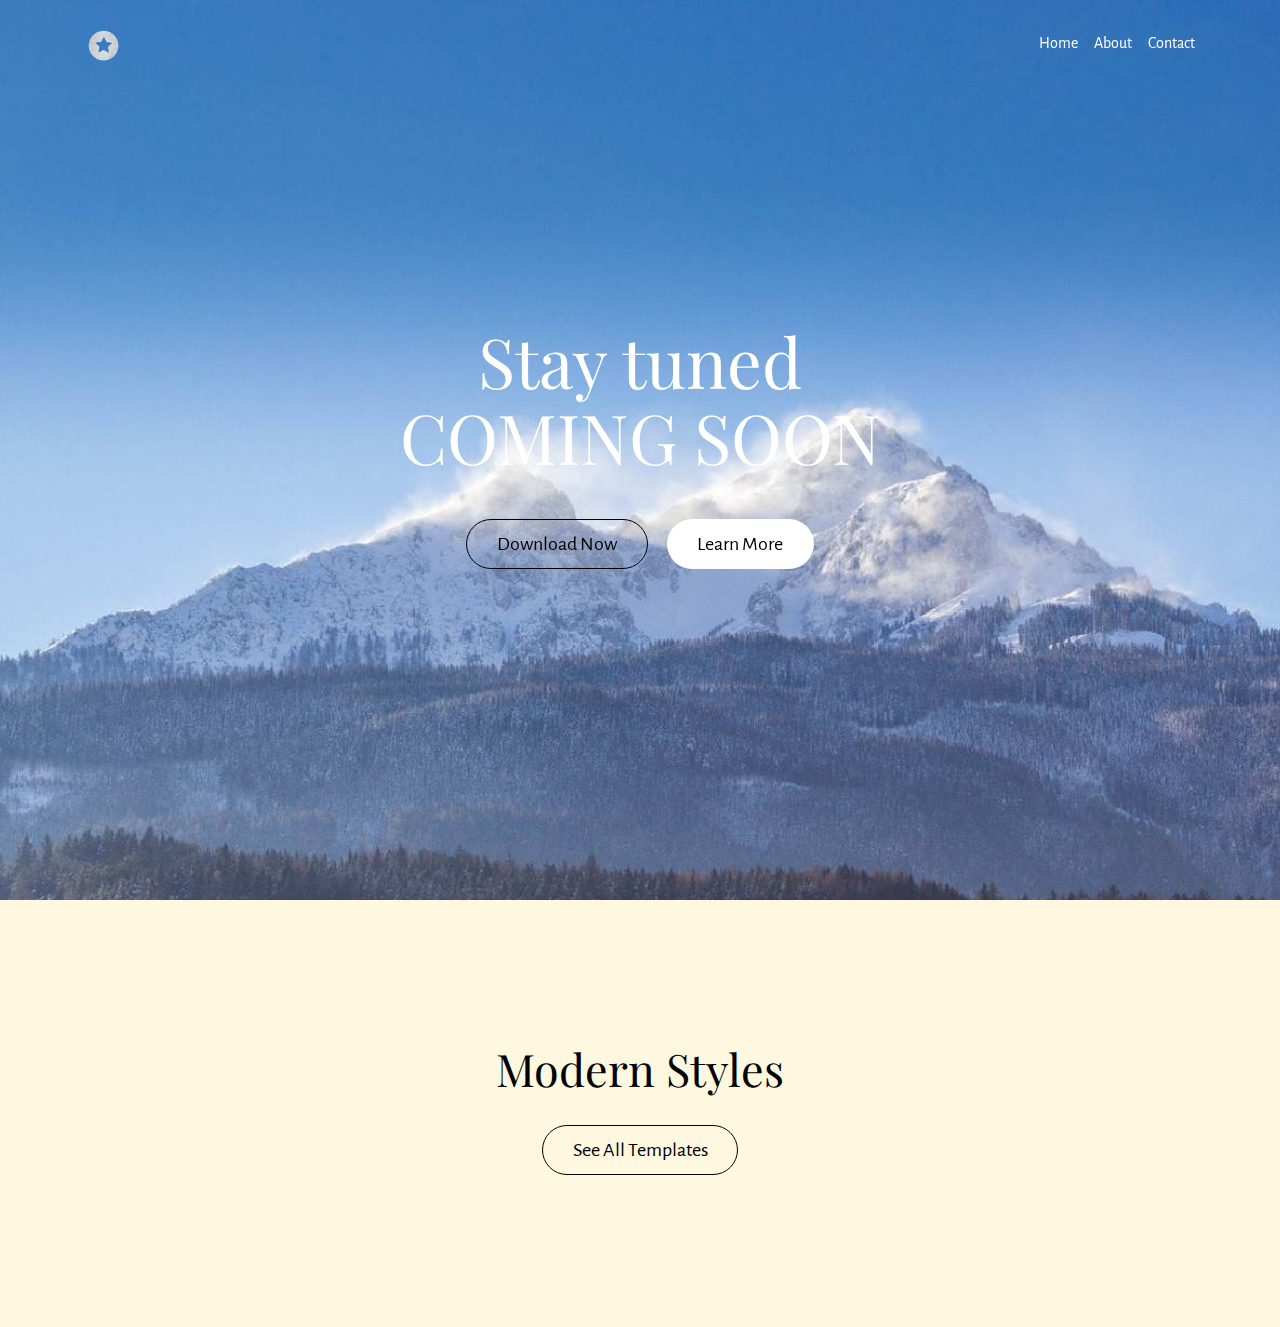
<file: index.html>
<!DOCTYPE html>
<html>
<head>
  <!-- Site made with Mobirise Website Builder v3.12.1, https://mobirise.com -->
  <meta charset="UTF-8">
  <meta http-equiv="X-UA-Compatible" content="IE=edge">
  <meta name="generator" content="Mobirise v3.12.1, mobirise.com">
  <meta name="viewport" content="width=device-width, initial-scale=1">
  <link rel="shortcut icon" href="assets/images/logo-1-128x128.png" type="image/x-icon">
  <meta name="description" content="Seo Manchester
Web Design 
">
  <title>Web Of Design  </title>
  <link rel="stylesheet" href="https://fonts.googleapis.com/css?family=Playfair+Display:400,700&subset=latin,cyrillic">
  <link rel="stylesheet" href="https://fonts.googleapis.com/css?family=Alegreya+Sans:400,700&subset=latin,vietnamese,latin-ext">
  <link rel="stylesheet" href="assets/tether/tether.min.css">
  <link rel="stylesheet" href="assets/bootstrap/css/bootstrap.min.css">
  <link rel="stylesheet" href="assets/puritym/css/style.css">
  <link rel="stylesheet" href="assets/mobirise/css/mbr-additional.css" type="text/css">
  
  
  
</head>
<body>
<nav class="navbar navbar-light mbr-navbar navbar-fixed-top navbar-transparent" id="menu-0">
    <div class="container">
        <button class="navbar-toggler pull-right hidden-md-up" type="button" data-toggle="collapse" data-target="#exCollapsingNavbar2">
            <div class="hamburger-icon"></div>
        </button>

        <div class="clearfix"></div>
        <div class="collapse navbar-toggleable-sm" id="exCollapsingNavbar2">
            <span class="navbar-logo"><a href="44"><img src="assets/images/logo-1-128x128.png" alt="Mobirise"></a></span>
            <span><a class="navbar-brand text-white" href="https://mobirise.com"></a></span>

            

            <ul class="nav navbar-nav pull-xs-right"><li class="nav-item"><a class="nav-link text-white" href="44">Home</a></li><li class="nav-item"><a class="nav-link text-white" href="44">About</a></li><li class="nav-item"><a class="nav-link text-white" href="44">Contact</a></li></ul>
        </div>
    </div>
</nav>

<section class="mbr-section mbr-section-full mbr-parallax-background mbr-after-navbar" id="header1-4" style="background-image: url(assets/images/mbr-2000x832.jpg);">
    <div class="mbr-table-cell">
        
        <div class="container">
            <div class="row">
                <div class="col-md-8 col-md-offset-2 text-xs-center">

                    <h1 class="mbr-section-title display-1">Stay tuned<br>COMING SOON<br></h1>
                    
                    <div class="mbr-buttons--center"><a class="btn btn-lg btn-secondary-outline" href="A">Download Now</a> <a class="btn btn-lg btn-white" href="A">Learn More</a></div>
                </div>
            </div>
        </div>
        <a class="mbr-arrow" href="#msg-box3-2"><i class="fa fa-angle-down"></i></a>
    </div>
</section>

<section class="mbr-section" id="msg-box3-2" style="background-color: rgb(255, 248, 224); padding-top: 9rem; padding-bottom: 9rem;">
    
    <div class="container">
        <div class="row text-xs-center">
            <div class="col-sm-8 col-sm-offset-2">
                <h2 class="mbr-section-title display-3">Modern Styles</h2>
                

                <div class="lead"></div>
                <div><a class="btn btn-lg btn-secondary-outline" href="44">See All Templates</a></div>
            </div>
        </div>
    </div>
</section>


  <script src="assets/web/assets/jquery/jquery.min.js"></script>
  <script src="assets/tether/tether.min.js"></script>
  <script src="assets/bootstrap/js/bootstrap.min.js"></script>
  <script src="assets/smooth-scroll/SmoothScroll.js"></script>
  <script src="assets/jarallax/jarallax.js"></script>
  <script src="assets/puritym/js/script.js"></script>
  
  
</body>
</html>
</file>
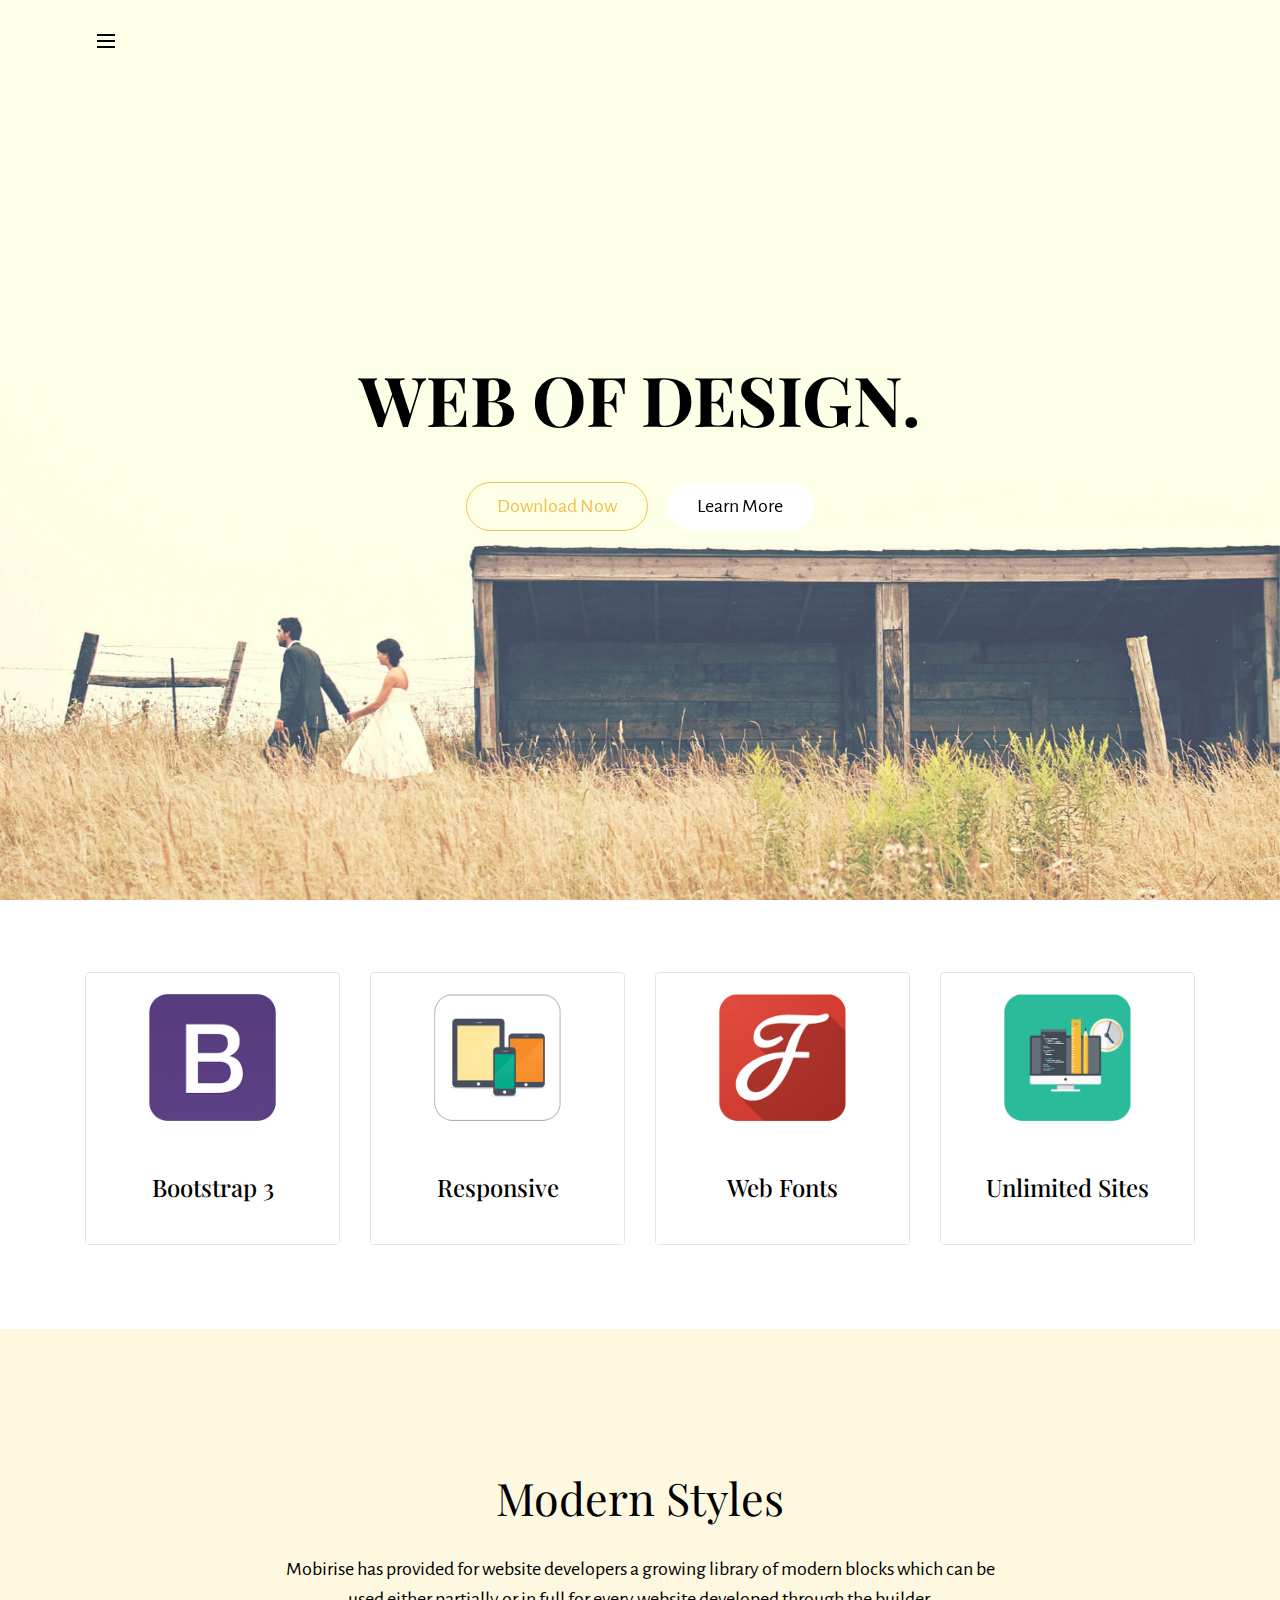
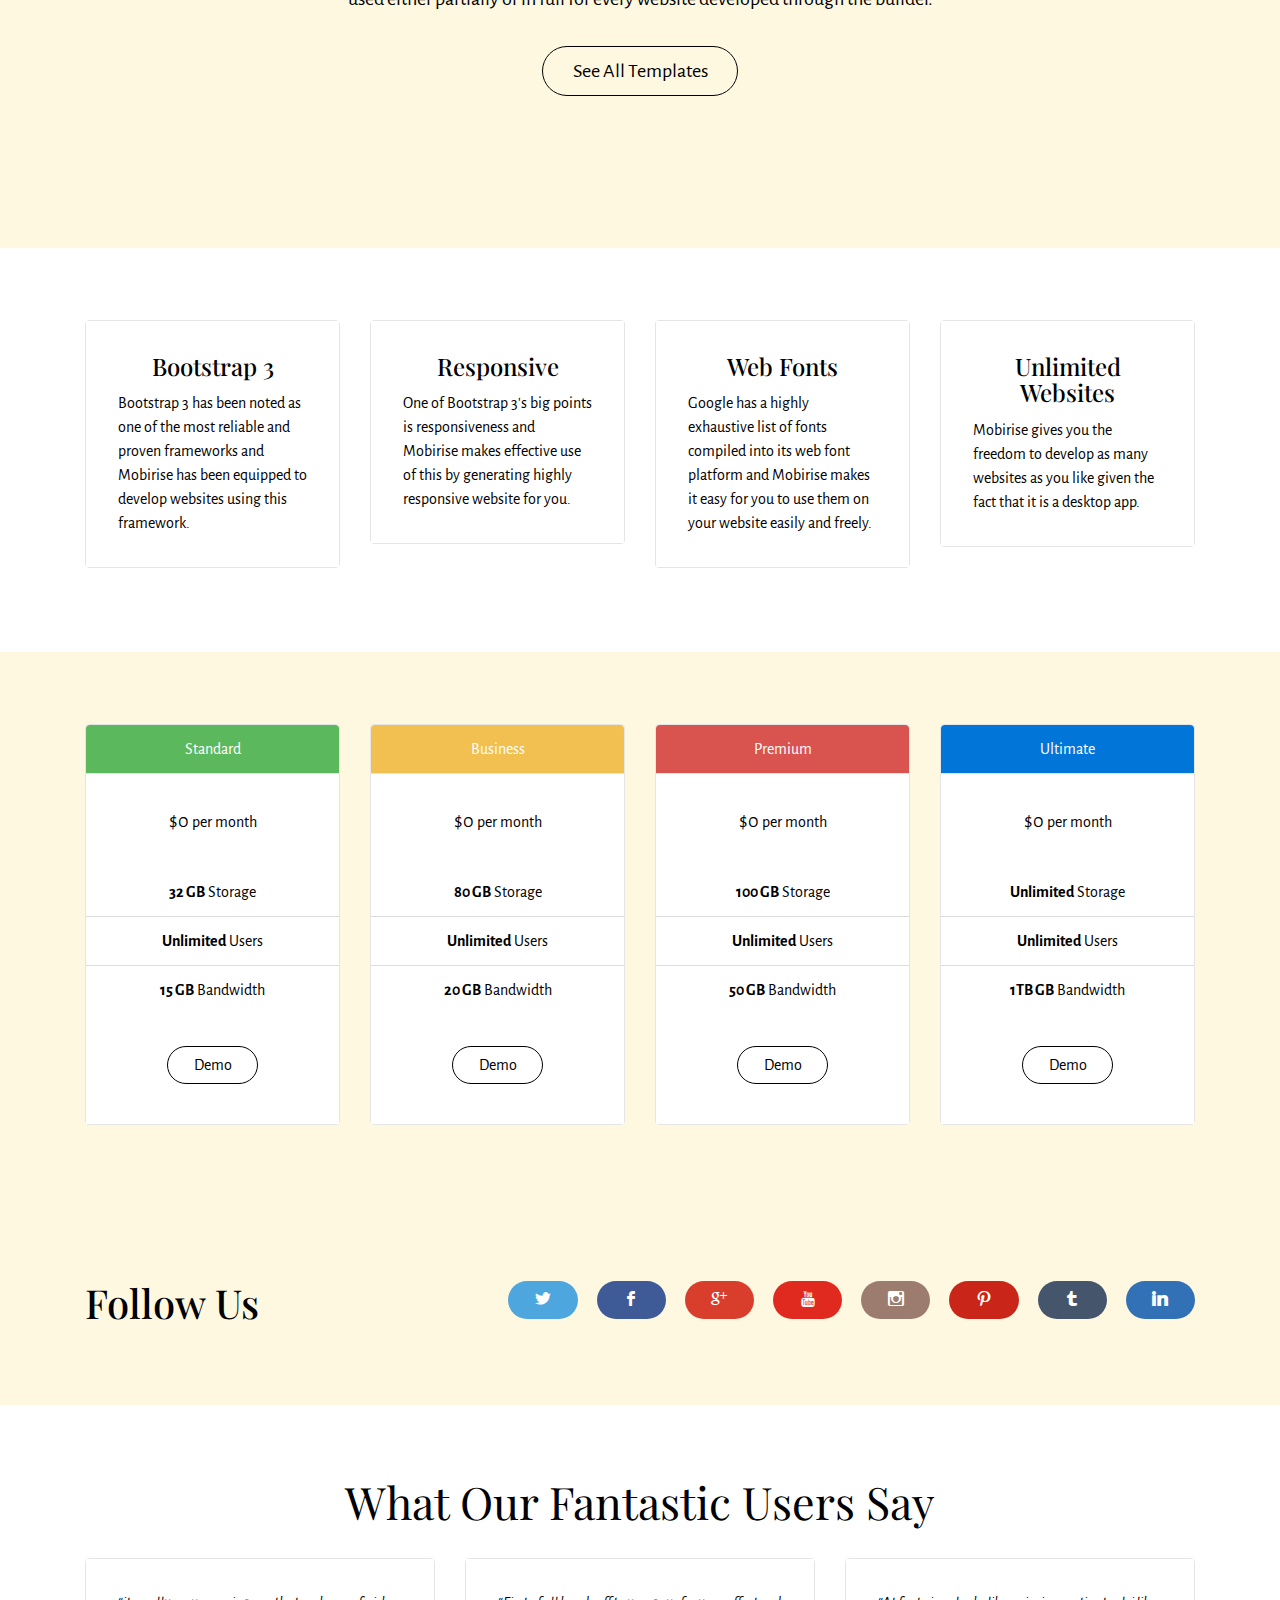
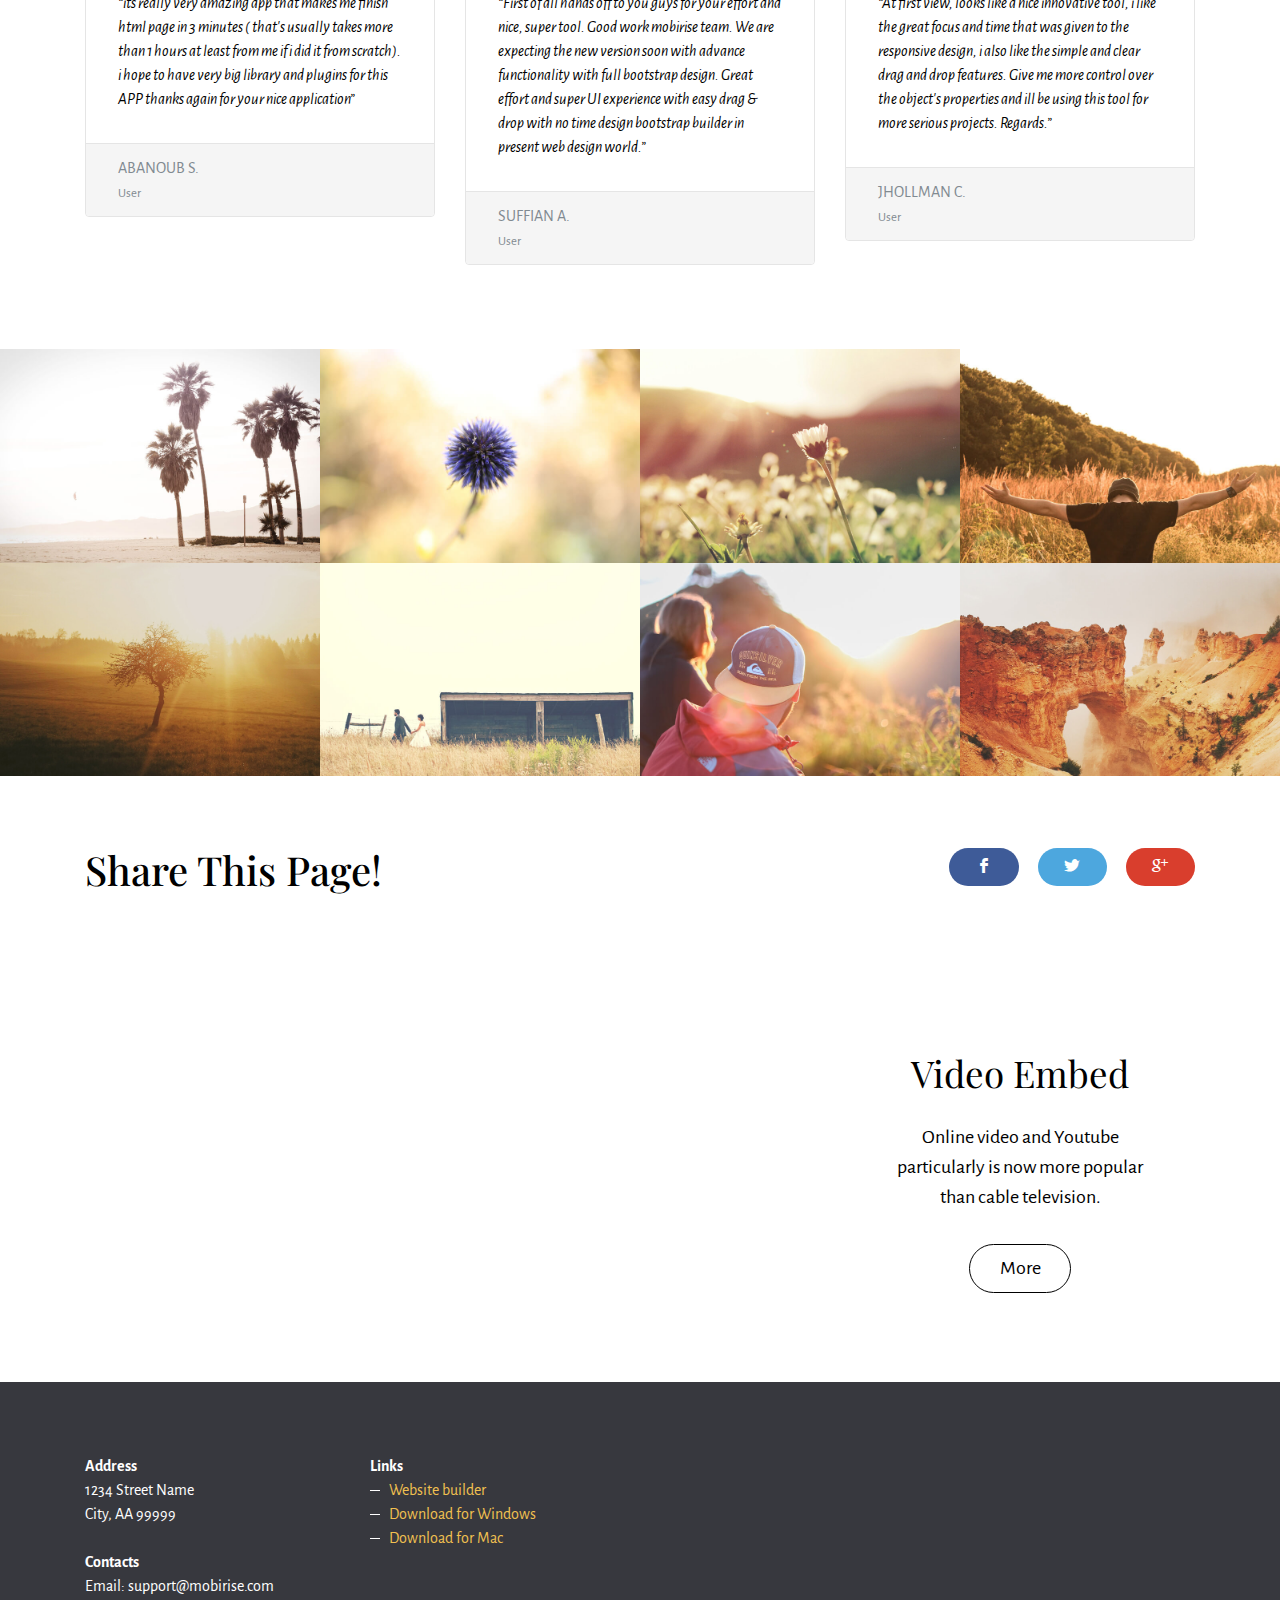
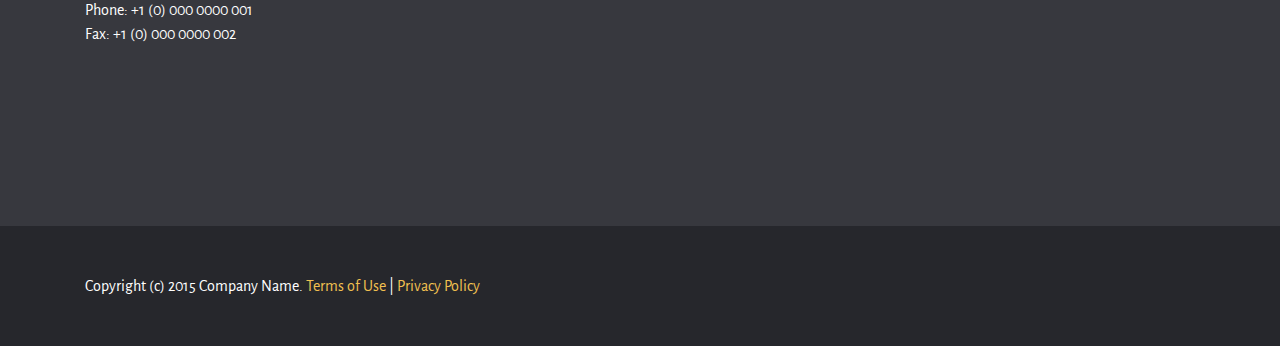
<file: page4.html>
<!DOCTYPE html>
<html>
<head>
  <!-- Site made with Mobirise Website Builder v3.12.1, https://mobirise.com -->
  <meta charset="UTF-8">
  <meta http-equiv="X-UA-Compatible" content="IE=edge">
  <meta name="generator" content="Mobirise v3.12.1, mobirise.com">
  <meta name="viewport" content="width=device-width, initial-scale=1">
  <link rel="shortcut icon" href="assets/images/logo-128x128.png" type="image/x-icon">
  <meta name="description" content="">
  <title>Design full Web Manchester</title>
  <link rel="stylesheet" href="https://fonts.googleapis.com/css?family=Playfair+Display:400,700&subset=latin,cyrillic">
  <link rel="stylesheet" href="https://fonts.googleapis.com/css?family=Alegreya+Sans:400,700&subset=latin,vietnamese,latin-ext">
  <link rel="stylesheet" href="assets/web/assets/mobirise-icons/mobirise-icons.css">
  <link rel="stylesheet" href="assets/tether/tether.min.css">
  <link rel="stylesheet" href="assets/bootstrap/css/bootstrap.min.css">
  <link rel="stylesheet" href="assets/socicon/css/socicon.min.css">
  <link rel="stylesheet" href="assets/puritym/css/style.css">
  <link rel="stylesheet" href="assets/mobirise/css/mbr-additional.css" type="text/css">
  
  
  
</head>
<body>
<nav class="navbar navbar-light mbr-navbar navbar-fixed-top navbar-transparent" id="ext_menu-q">
    <div class="container">
        <button class="navbar-toggler pull-right" type="button" data-toggle="collapse" data-target="#exCollapsingNavbar2">
            <div class="hamburger-icon"></div>
        </button>

        <div class="clearfix"></div>
        <div class="collapse" id="exCollapsingNavbar2">
            <span class="navbar-logo"><a href="https://mobirise.com"><img src="assets/images/logo-128x128.png" alt="Mobirise"></a></span>
            <span><a class="navbar-brand" href="https://mobirise.com"></a></span>

            

            <ul class="nav navbar-nav pull-xs-right"><li class="nav-item"><a class="nav-link text-white" href="https://mobirise.com"><span class="mbri-home mbr-iconfont mbr-iconfont-btn-parent" style="color: rgb(255, 255, 255);"></span></a></li> <li class="nav-item"><a class="nav-link text-white" href="https://mobirise.com"><span class="mbri-star mbr-iconfont mbr-iconfont-btn-parent" style="color: rgb(255, 255, 255);"></span></a></li> <li class="nav-item"><a class="nav-link text-white" href="https://mobirise.com"><span class="mbri-setting3 mbr-iconfont mbr-iconfont-btn-parent"></span></a></li> <li class="nav-item"><a class="nav-link text-white" href="https://mobirise.com"><span class="mbri-question mbr-iconfont mbr-iconfont-btn-parent" style="font-size: 40px;"></span></a></li> <li class="nav-item"><a class="nav-link text-white" href="https://mobirise.com"><span class="mbri-letter mbr-iconfont mbr-iconfont-btn-parent" style="font-size: 40px; color: rgb(255, 255, 255);"></span></a></li>  <li class="nav-item"><a class="nav-link text-white" href="https://mobirise.com"></a></li></ul>
        </div>
    </div>
</nav>

<section class="mbr-section mbr-section-full mbr-parallax-background mbr-after-navbar" id="header1-n" style="background-image: url(assets/images/photo-11.jpg);">
    <div class="mbr-table-cell">
        
        <div class="container">
            <div class="row">
                <div class="col-md-8 col-md-offset-2 text-xs-center">

                    <h1 class="mbr-section-title display-1"><strong>WEB OF DESIGN.</strong><br></h1>
                    
                    <div class="mbr-buttons--center"><a class="btn btn-lg btn-warning-outline btn-warning" href="https://mobirise.com">Download Now</a> <a class="btn btn-lg btn-white" href="https://mobirise.com">Learn More</a></div>
                </div>
            </div>
        </div>
        <a class="mbr-arrow" href="#features1-o"><i class="fa fa-angle-down"></i></a>
    </div>
</section>

<section class="mbr-section mbr-section-small" id="features1-o" style="background-color: rgb(255, 255, 255); padding-top: 4.5rem; padding-bottom: 4.5rem;">
    
    <div class="container">
        <div class="row">
            <div class="col-sm-6 col-md-3">
                <div class="card cart-block">
                    <div><img src="assets/images/feature-bootstrap.png" class="card-img-top"></div>
                    <div class="card-block">
                        <h4 class="card-title text-xs-center">Bootstrap 3</h4>
                        
                        
                    </div>
                </div>
            </div>
            <div class="col-sm-6 col-md-3">
                <div class="card cart-block">
                    <div><img src="assets/images/feature-responsive.png" class="card-img-top"></div>
                    <div class="card-block">
                        <h4 class="card-title text-xs-center">Responsive</h4>
                        
                        
                    </div>
                </div>
            </div>
            <div class="col-sm-6 col-md-3">
                <div class="card cart-block">
                    <div><img src="assets/images/feature-google-fonts.png" class="card-img-top"></div>
                    <div class="card-block">
                        <h4 class="card-title text-xs-center">Web Fonts</h4>
                        
                        
                    </div>
                </div>
            </div>
            <div class="col-sm-6 col-md-3">
                <div class="card cart-block">
                    <div><img src="assets/images/feature-websites.png" class="card-img-top"></div>
                    <div class="card-block">
                        <h4 class="card-title text-xs-center">Unlimited Sites</h4>
                        
                        
                    </div>
                </div>
            </div>
        </div>
    </div>
</section>

<section class="mbr-section" id="msg-box3-p" style="background-color: rgb(255, 248, 224); padding-top: 9rem; padding-bottom: 9rem;">
    
    <div class="container">
        <div class="row text-xs-center">
            <div class="col-sm-8 col-sm-offset-2">
                <h2 class="mbr-section-title display-3">Modern Styles</h2>
                

                <div class="lead"><p>Mobirise has provided for website developers a growing library of modern blocks which can be used either partially or in full for every website developed through the builder.</p></div>
                <div><a class="btn btn-lg btn-secondary-outline" href="https://mobirise.com">See All Templates</a></div>
            </div>
        </div>
    </div>
</section>

<section class="mbr-section mbr-section-small" id="content4-r" style="background-color: rgb(255, 255, 255); padding-top: 4.5rem; padding-bottom: 4.5rem;">
    
    <div class="container">
        <div class="row">
            <div class="col-sm-6 col-md-3">
                <div class="card cart-block">
                    <div class="card-block">
                        <h4 class="card-title text-xs-center">Bootstrap 3</h4>
                        <p class="card-text">Bootstrap 3 has been noted as one of the most reliable and proven frameworks and Mobirise has been equipped to develop websites using this framework.</p>
                    </div>
                </div>
            </div>
            <div class="col-sm-6 col-md-3">
                <div class="card cart-block">
                    <div class="card-block">
                        <h4 class="card-title text-xs-center">Responsive</h4>
                        <p class="card-text">One of Bootstrap 3's big points is responsiveness and Mobirise makes effective use of this by generating highly responsive website for you.</p>
                    </div>
                </div>
            </div>
            <div class="col-sm-6 col-md-3">
                <div class="card cart-block">
                    <div class="card-block">
                        <h4 class="card-title text-xs-center">Web Fonts</h4>
                        <p class="card-text">Google has a highly exhaustive list of fonts compiled into its web font platform and Mobirise makes it easy for you to use them on your website easily and freely.</p>
                    </div>
                </div>
            </div>
            <div class="col-sm-6 col-md-3">
                <div class="card cart-block">
                    <div class="card-block">
                        <h4 class="card-title text-xs-center">Unlimited Websites</h4>
                        <p class="card-text">Mobirise gives you the freedom to develop as many websites as you like given the fact that it is a desktop app.</p>
                    </div>
                </div>
            </div>
        </div>
    </div>
</section>

<section class="mbr-section mbr-section-small" id="pricing-table1-s" style="background-color: rgb(255, 248, 224); padding-top: 4.5rem; padding-bottom: 4.5rem;">
    

    <div class="container">
        <div class="row">
            <div class="col-xs-12 col-sm-6 col-md-3">
                <div class="card text-xs-center">
                    <div class="card-header bg-success">Standard</div>
                    <div class="card-block lead">
                        <span>$</span><span>0</span> <small>per month</small>
                    </div>
                    <div><ul class="list-group list-group-flush"><li class="list-group-item"><strong>32 GB</strong> Storage</li><li class="list-group-item"><strong>Unlimited</strong> Users</li><li class="list-group-item"><strong>15 GB</strong> Bandwidth</li></ul></div>
                    <div class="card-block"><a href="https://mobirise.com" class="btn btn-secondary-outline">Demo</a></div>
                </div>
            </div>
            <div class="col-xs-12 col-sm-6 col-md-3">
                <div class="card text-xs-center">
                    <div class="card-header bg-warning">Business</div>
                    <div class="card-block lead">
                        <span>$</span><span>0</span> <small>per month</small>
                    </div>
                    <div><ul class="list-group list-group-flush"><li class="list-group-item"><strong>80 GB</strong> Storage</li><li class="list-group-item"><strong>Unlimited</strong> Users</li><li class="list-group-item"><strong>20 GB</strong> Bandwidth</li></ul></div>
                    <div class="card-block"><a href="https://mobirise.com" class="btn btn-secondary-outline">Demo</a></div>
                </div>
            </div>
            <div class="col-xs-12 col-sm-6 col-md-3">
                <div class="card text-xs-center">
                    <div class="card-header bg-danger">Premium</div>
                    <div class="card-block lead">
                        <span>$</span><span>0</span> <small>per month</small>
                    </div>
                    <div><ul class="list-group list-group-flush"><li class="list-group-item"><strong>100 GB</strong> Storage</li><li class="list-group-item"><strong>Unlimited</strong> Users</li><li class="list-group-item"><strong>50 GB</strong> Bandwidth</li></ul></div>
                    <div class="card-block"><a href="https://mobirise.com" class="btn btn-secondary-outline">Demo</a></div>
                </div>
            </div>
            <div class="col-xs-12 col-sm-6 col-md-3">
                <div class="card text-xs-center">
                    <div class="card-header bg-primary">Ultimate</div>
                    <div class="card-block lead">
                        <span>$</span><span>0</span> <small>per month</small>
                    </div>
                    <div><ul class="list-group list-group-flush"><li class="list-group-item"><strong>Unlimited</strong> Storage</li><li class="list-group-item"><strong>Unlimited</strong> Users</li><li class="list-group-item"><strong>1TB GB</strong> Bandwidth</li></ul></div>
                    <div class="card-block"><a href="https://mobirise.com" class="btn btn-secondary-outline">Demo</a></div>
                </div>
            </div>
        </div>
    </div>
</section>

<section class="mbr-section mbr-section-small" id="social-buttons2-t" style="background-color: rgb(255, 248, 224); padding-top: 4.5rem; padding-bottom: 4.5rem;">
    

    <div class="container">
        <div class="row">
            <div class="col-sm-4">
                <h2 class="mbr-section-title h1">Follow Us</h2>
            </div>
            <div class="col-sm-8 text-xs-right"><a class="btn btn-social socicon-bg-twitter" title="Twitter" target="_blank" href="https://twitter.com/mobirise"><i class="socicon socicon-twitter"></i></a> <a class="btn btn-social socicon-bg-facebook" title="Facebook" target="_blank" href="https://www.facebook.com/pages/Mobirise/1616226671953247"><i class="socicon socicon-facebook"></i></a> <a class="btn btn-social socicon-bg-google" title="Google+" target="_blank" href="https://plus.google.com/u/0/+Mobirise/posts"><i class="socicon socicon-google"></i></a> <a class="btn btn-social socicon-bg-youtube" title="YouTube" target="_blank" href="https://www.youtube.com/channel/UCt_tncVAetpK5JeM8L-8jyw"><i class="socicon socicon-youtube"></i></a> <a class="btn btn-social socicon-bg-instagram" title="Instagram" target="_blank" href="https://instagram.com/mobirise/"><i class="socicon socicon-instagram"></i></a> <a class="btn btn-social socicon-bg-pinterest" title="Pinterest" target="_blank" href="https://www.pinterest.com/mobirise/"><i class="socicon socicon-pinterest"></i></a> <a class="btn btn-social socicon-bg-tumblr" title="Tumblr" target="_blank" href="http://mobirise.tumblr.com/"><i class="socicon socicon-tumblr"></i></a> <a class="btn btn-social socicon-bg-linkedin" title="LinkedIn" target="_blank" href="https://www.linkedin.com/in/mobirise"><i class="socicon socicon-linkedin"></i></a> </div>
        </div>
    </div>
</section>

<section class="mbr-section mbr-section-small" id="testimonials1-u" style="background-color: rgb(255, 255, 255); padding-top: 4.5rem; padding-bottom: 4.5rem;">
    <div>
        
        <div class="container">
            <h2 class="mbr-section-title display-3 text-xs-center">What Our Fantastic Users Say</h2>

            <div class="row mbr-testimonial-cards">
                <div class="col-xs-12 col-sm-6 col-md-4">
                    <div class="card">
                        <div class="card-block"><em>“its really very amazing app that makes me finish html page in 3 minutes ( that's usually takes more than 1 hours at least from me if i did it from scratch). i hope to have very big library and plugins for this APP thanks again for your nice application”</em></div>
                        <div class="card-footer text-muted">
                            <div>ABANOUB S.</div>
                            <small>User</small>
                        </div>
                    </div>
                </div><div class="col-xs-12 col-sm-6 col-md-4">
                    <div class="card">
                        <div class="card-block"><em>“First of all hands off to you guys for your effort and nice, super tool. Good work mobirise team. We are expecting the new version soon with advance functionality with full bootstrap design. Great effort and super UI experience with easy drag &amp; drop with no time design bootstrap builder in present web design world.”</em></div>
                        <div class="card-footer text-muted">
                            <div>SUFFIAN A.</div>
                            <small>User</small>
                        </div>
                    </div>
                </div><div class="col-xs-12 col-sm-6 col-md-4">
                    <div class="card">
                        <div class="card-block"><em>“At first view, looks like a nice innovative tool, i like the great focus and time that was given to the responsive design, i also like the simple and clear drag and drop features. Give me more control over the object's properties and ill be using this tool for more serious projects. Regards.”</em></div>
                        <div class="card-footer text-muted">
                            <div>JHOLLMAN C.</div>
                            <small>User</small>
                        </div>
                    </div>
                </div>
            </div>
        </div>
    </div>
</section>

<section class="mbr-gallery mbr-section mbr-section-nopadding" id="gallery1-v" style="background-color: rgb(239, 239, 239); padding-top: 0rem; padding-bottom: 0rem;">
    <!-- Gallery -->
    <div>
        <div class=" mbr-gallery-layout-default">
            <div>
                <div>
                    <div class="mbr-gallery-item">
                        <a data-toggle="modal" href="#lb-gallery1-v" data-slide-to="0">
                            <img alt="" src="assets/images/photo-3-small.jpg">
                            <span class="icon fa fa-search-plus"></span>
                        </a>
                    </div><div class="mbr-gallery-item">
                        <a data-toggle="modal" href="#lb-gallery1-v" data-slide-to="1">
                            <img alt="" src="assets/images/photo-4-small.jpg">
                            <span class="icon fa fa-search-plus"></span>
                        </a>
                    </div><div class="mbr-gallery-item">
                        <a data-toggle="modal" href="#lb-gallery1-v" data-slide-to="2">
                            <img alt="" src="assets/images/photo-5-small.jpg">
                            <span class="icon fa fa-search-plus"></span>
                        </a>
                    </div><div class="mbr-gallery-item">
                        <a data-toggle="modal" href="#lb-gallery1-v" data-slide-to="3">
                            <img alt="" src="assets/images/photo-7-small.jpg">
                            <span class="icon fa fa-search-plus"></span>
                        </a>
                    </div><div class="mbr-gallery-item">
                        <a data-toggle="modal" href="#lb-gallery1-v" data-slide-to="4">
                            <img alt="" src="assets/images/photo-8-small.jpg">
                            <span class="icon fa fa-search-plus"></span>
                        </a>
                    </div><div class="mbr-gallery-item">
                        <a data-toggle="modal" href="#lb-gallery1-v" data-slide-to="5">
                            <img alt="" src="assets/images/photo-11-small.jpg">
                            <span class="icon fa fa-search-plus"></span>
                        </a>
                    </div><div class="mbr-gallery-item">
                        <a data-toggle="modal" href="#lb-gallery1-v" data-slide-to="6">
                            <img alt="" src="assets/images/photo-12-small.jpg">
                            <span class="icon fa fa-search-plus"></span>
                        </a>
                    </div><div class="mbr-gallery-item">
                        <a data-toggle="modal" href="#lb-gallery1-v" data-slide-to="7">
                            <img alt="" src="assets/images/photo-13-small.jpg">
                            <span class="icon fa fa-search-plus"></span>
                        </a>
                    </div>
                </div>
            </div>
            <div class="clearfix"></div>
        </div>
    </div>

    <!-- Lightbox -->
    <div data-app-prevent-settings="" class="mbr-slider modal fade carousel slide" tabindex="-1" data-keyboard="true" data-interval="false" id="lb-gallery1-v">
        <div class="modal-dialog">
            <div class="modal-content">
                <div class="modal-body">
                    <ol class="carousel-indicators">
                        <li data-app-prevent-settings="" data-target="#lb-gallery1-v" class=" active" data-slide-to="0"></li><li data-app-prevent-settings="" data-target="#lb-gallery1-v" data-slide-to="1"></li><li data-app-prevent-settings="" data-target="#lb-gallery1-v" data-slide-to="2"></li><li data-app-prevent-settings="" data-target="#lb-gallery1-v" data-slide-to="3"></li><li data-app-prevent-settings="" data-target="#lb-gallery1-v" data-slide-to="4"></li><li data-app-prevent-settings="" data-target="#lb-gallery1-v" data-slide-to="5"></li><li data-app-prevent-settings="" data-target="#lb-gallery1-v" data-slide-to="6"></li><li data-app-prevent-settings="" data-target="#lb-gallery1-v" data-slide-to="7"></li>
                    </ol>
                    <div class="carousel-inner">
                        <div class="carousel-item active">
                            <img alt="" src="assets/images/photo-3.jpg">
                        </div><div class="carousel-item">
                            <img alt="" src="assets/images/photo-4.jpg">
                        </div><div class="carousel-item">
                            <img alt="" src="assets/images/photo-5.jpg">
                        </div><div class="carousel-item">
                            <img alt="" src="assets/images/photo-7.jpg">
                        </div><div class="carousel-item">
                            <img alt="" src="assets/images/photo-8.jpg">
                        </div><div class="carousel-item">
                            <img alt="" src="assets/images/photo-11.jpg">
                        </div><div class="carousel-item">
                            <img alt="" src="assets/images/photo-12.jpg">
                        </div><div class="carousel-item">
                            <img alt="" src="assets/images/photo-13.jpg">
                        </div>
                    </div>
                    <a class="left carousel-control" role="button" data-slide="prev" href="#lb-gallery1-v">
                        <span class="icon-prev" aria-hidden="true"></span>
                        <span class="sr-only">Previous</span>
                    </a>
                    <a class="right carousel-control" role="button" data-slide="next" href="#lb-gallery1-v">
                        <span class="icon-next" aria-hidden="true"></span>
                        <span class="sr-only">Next</span>
                    </a>

                    <a class="close" href="#" role="button" data-dismiss="modal">
                        <span aria-hidden="true">×</span>
                        <span class="sr-only">Close</span>
                    </a>
                </div>
            </div>
        </div>
    </div>
</section>

<section class="mbr-section mbr-section-small" id="social-buttons1-w" style="background-color: rgb(255, 255, 255); padding-top: 4.5rem; padding-bottom: 4.5rem;">
    

    <div class="container">
        <div class="row">
            <div class="col-sm-4">
                <h2 class="mbr-section-title h1">Share This Page!</h2>
            </div>
            <div class="col-sm-8 text-xs-right">
                <div class="mbr-social-likes" data-counters="true">
                    <div class="btn btn-social facebook socicon-bg-facebook" title="Share link on Facebook">
                        <i class="socicon socicon-facebook"></i>
                        
                    </div>
                    <div class="btn btn-social twitter socicon-bg-twitter" title="Share link on Twitter">
                        <i class="socicon socicon-twitter"></i>
                        
                    </div>
                    <div class="btn btn-social plusone socicon-bg-google" title="Share link on Google+">
                        <i class="socicon socicon-google"></i>
                        
                    </div>
                </div>
            </div>
        </div>
    </div>
</section>

<section class="mbr-section mbr-section-nopadding" id="msg-box5-x" style="background-color: rgb(255, 255, 255); padding-top: 0rem; padding-bottom: 0rem;">
    
    <div class="container">
        <div class="row">
            <div class="col-xs-12 col-lg-9 mbr-table-cell-lg image-size" style="width: 50%;">
                <div class="mbr-figure"><iframe class="mbr-embedded-video" src="https://www.youtube.com/embed/sOSTC6FM6Bw?rel=0&amp;amp;showinfo=0&amp;autoplay=0&amp;loop=0" width="1280" height="720" frameborder="0" allowfullscreen></iframe></div>
            </div>
            <div class="col-xs-12 col-lg-3 mbr-inner-padding text-xs-center mbr-table-cell-lg">
                <h3 class="mbr-section-title display-4">Video Embed</h3>
                
                <div class="lead"><p>Online video and Youtube particularly is now more popular than cable television.</p></div>
                <div><a class="btn btn-lg btn-secondary-outline" href="https://mobirise.com">More</a></div>
            </div>
            
        </div>
    </div>
</section>

<section class="mbr-section mbr-section-small mbr-footer" id="contacts2-y" style="background-color: rgb(55, 56, 62); padding-top: 4.5rem; padding-bottom: 4.5rem;">
    
    <div class="container">
        <div class="row">
            <div class="col-xs-12 col-md-3">
                <p><strong>Address</strong><br>
1234 Street Name<br>
City, AA 99999<br><br>
<strong>Contacts</strong><br>
Email: support@mobirise.com<br>
Phone: +1 (0) 000 0000 001<br>
Fax: +1 (0) 000 0000 002</p>
            </div>
            <div class="col-xs-12 col-md-3"><strong>Links</strong><ul><li><a href="https://mobirise.com/">Website builder</a></li><li><a href="https://mobirise.com/mobirise-free-win.zip">Download for Windows</a></li><li><a href="https://mobirise.com/mobirise-free-mac.zip">Download for Mac</a></li></ul></div>
            <div class="col-xs-12 col-md-6">
                <div class="mbr-map"><iframe frameborder="0" style="border:0" src="https://www.google.com/maps/embed/v1/place?key=AIzaSyA0Dx_boXQiwvdz8sJHoYeZNVTdoWONYkU&amp;q=place_id:ChIJn6wOs6lZwokRLKy1iqRcoKw" allowfullscreen=""></iframe></div>
            </div>
        </div>
    </div>
</section>

<footer class="mbr-section mbr-section-nopadding mbr-footer" id="footer1-z" style="background-color: rgb(38, 39, 44); padding-top: 3rem; padding-bottom: 1.98rem;">
    
    <div class="container">
        <p>Copyright (c) 2015 Company Name. <a href="https://mobirise.com/">Terms of Use</a>  | <a href="https://mobirise.com/">Privacy Policy</a></p>
    </div>
</footer>


  <script src="assets/web/assets/jquery/jquery.min.js"></script>
  <script src="assets/tether/tether.min.js"></script>
  <script src="assets/bootstrap/js/bootstrap.min.js"></script>
  <script src="assets/smooth-scroll/SmoothScroll.js"></script>
  <script src="assets/jarallax/jarallax.js"></script>
  <script src="assets/masonry/masonry.pkgd.min.js"></script>
  <script src="assets/imagesloaded/imagesloaded.pkgd.min.js"></script>
  <script src="assets/bootstrap-carousel-swipe/bootstrap-carousel-swipe.js"></script>
  <script src="assets/social-likes/social-likes.js"></script>
  <script src="assets/puritym/js/script.js"></script>
  <script src="assets/mobirise-gallery/script.js"></script>
  
  
</body>
</html>
</file>
<file: assets/mobirise/css/mbr-additional.css>
#menu-0 .navbar-toggler {
  color: #ffffff;
}
#header1-4 H1 {
  color: #ffffff;
}
#msg-box3-2 .mbr-header .mbr-header__text {
  text-align: center;
}
#msg-box3-2 .mbr-header .mbr-header__subtext {
  text-align: center;
}
</file>
<file: assets/web/assets/mobirise-icons/mobirise-icons.css>
@font-face {
  font-family: 'MobiriseIcons';
  src:  url('mobirise-icons.eot?spat4u');
  src:  url('mobirise-icons.eot?spat4u#iefix') format('embedded-opentype'),
    url('mobirise-icons.ttf?spat4u') format('truetype'),
    url('mobirise-icons.woff?spat4u') format('woff'),
    url('mobirise-icons.svg?spat4u#MobiriseIcons') format('svg');
  font-weight: normal;
  font-style: normal;
}

[class^="mbri-"], [class*=" mbri-"] {
  /* use !important to prevent issues with browser extensions that change fonts */
  font-family: MobiriseIcons !important;
  speak: none;
  font-style: normal;
  font-weight: normal;
  font-variant: normal;
  text-transform: none;
  line-height: 1;

  /* Better Font Rendering =========== */
  -webkit-font-smoothing: antialiased;
  -moz-osx-font-smoothing: grayscale;
}

.mbri-alert:before {
  content: "\e900";
}
.mbri-android:before {
  content: "\e901";
}
.mbri-apple:before {
  content: "\e902";
}
.mbri-arrow-next:before {
  content: "\e903";
}
.mbri-arrow-prev:before {
  content: "\e904";
}
.mbri-bookmark:before {
  content: "\e905";
}
.mbri-bootstrap:before {
  content: "\e906";
}
.mbri-briefcase:before {
  content: "\e907";
}
.mbri-browse:before {
  content: "\e908";
}
.mbri-calendar:before {
  content: "\e909";
}
.mbri-camera:before {
  content: "\e90a";
}
.mbri-cart-add:before {
  content: "\e90b";
}
.mbri-cart-full:before {
  content: "\e90c";
}
.mbri-cash:before {
  content: "\e90d";
}
.mbri-change-style:before {
  content: "\e90e";
}
.mbri-chat:before {
  content: "\e90f";
}
.mbri-clock:before {
  content: "\e910";
}
.mbri-close:before {
  content: "\e911";
}
.mbri-cloud:before {
  content: "\e912";
}
.mbri-code:before {
  content: "\e913";
}
.mbri-contact-form:before {
  content: "\e914";
}
.mbri-credit-card:before {
  content: "\e915";
}
.mbri-cursor-click:before {
  content: "\e916";
}
.mbri-cust-feedback:before {
  content: "\e917";
}
.mbri-database:before {
  content: "\e918";
}
.mbri-delivery:before {
  content: "\e919";
}
.mbri-desktop:before {
  content: "\e91a";
}
.mbri-devices:before {
  content: "\e91b";
}
.mbri-down:before {
  content: "\e91c";
}
.mbri-download:before {
  content: "\e972";
}
.mbri-drag-n-drop:before {
  content: "\e91e";
}
.mbri-edit:before {
  content: "\e91f";
}
.mbri-edit2:before {
  content: "\e920";
}
.mbri-error:before {
  content: "\e921";
}
.mbri-extension:before {
  content: "\e922";
}
.mbri-features:before {
  content: "\e923";
}
.mbri-file:before {
  content: "\e924";
}
.mbri-flag:before {
  content: "\e925";
}
.mbri-folder:before {
  content: "\e926";
}
.mbri-gift:before {
  content: "\e927";
}
.mbri-globe:before {
  content: "\e928";
}
.mbri-globe-2:before {
  content: "\e929";
}
.mbri-growing-chart:before {
  content: "\e92a";
}
.mbri-hearth:before {
  content: "\e92b";
}
.mbri-help:before {
  content: "\e92c";
}
.mbri-home:before {
  content: "\e92d";
}
.mbri-hot-cup:before {
  content: "\e92e";
}
.mbri-idea:before {
  content: "\e92f";
}
.mbri-image-gallery:before {
  content: "\e930";
}
.mbri-image-slider:before {
  content: "\e931";
}
.mbri-info:before {
  content: "\e932";
}
.mbri-key:before {
  content: "\e933";
}
.mbri-laptop:before {
  content: "\e934";
}
.mbri-layers:before {
  content: "\e935";
}
.mbri-left:before {
  content: "\e936";
}
.mbri-letter:before {
  content: "\e937";
}
.mbri-like:before {
  content: "\e938";
}
.mbri-link:before {
  content: "\e939";
}
.mbri-lock:before {
  content: "\e93a";
}
.mbri-login:before {
  content: "\e93b";
}
.mbri-logout:before {
  content: "\e93c";
}
.mbri-magic-stick:before {
  content: "\e93d";
}
.mbri-map-pin:before {
  content: "\e93e";
}
.mbri-menu:before {
  content: "\e93f";
}
.mbri-mobile:before {
  content: "\e940";
}
.mbri-mobile2:before {
  content: "\e941";
}
.mbri-mobirise:before {
  content: "\e942";
}
.mbri-music:before {
  content: "\e943";
}
.mbri-new-file:before {
  content: "\e944";
}
.mbri-opened-folder:before {
  content: "\e945";
}
.mbri-pages:before {
  content: "\e946";
}
.mbri-paper-plane:before {
  content: "\e947";
}
.mbri-paperclip:before {
  content: "\e948";
}
.mbri-photo:before {
  content: "\e949";
}
.mbri-photos:before {
  content: "\e94a";
}
.mbri-pin:before {
  content: "\e94b";
}
.mbri-play:before {
  content: "\e94c";
}
.mbri-plus:before {
  content: "\e94d";
}
.mbri-preview:before {
  content: "\e94e";
}
.mbri-print:before {
  content: "\e94f";
}
.mbri-protect:before {
  content: "\e950";
}
.mbri-question:before {
  content: "\e951";
}
.mbri-quote:before {
  content: "\e952";
}
.mbri-refresh:before {
  content: "\e953";
}
.mbri-responsive:before {
  content: "\e954";
}
.mbri-right:before {
  content: "\e955";
}
.mbri-rocket:before {
  content: "\e956";
}
.mbri-sad-face:before {
  content: "\e957";
}
.mbri-sale:before {
  content: "\e958";
}
.mbri-save:before {
  content: "\e959";
}
.mbri-search:before {
  content: "\e95a";
}
.mbri-setting:before {
  content: "\e95b";
}
.mbri-setting2:before {
  content: "\e95c";
}
.mbri-setting3:before {
  content: "\e95d";
}
.mbri-share:before {
  content: "\e95e";
}
.mbri-shopping-bag:before {
  content: "\e95f";
}
.mbri-shopping-basket:before {
  content: "\e960";
}
.mbri-shopping-cart:before {
  content: "\e961";
}
.mbri-sites:before {
  content: "\e962";
}
.mbri-smile-face:before {
  content: "\e963";
}
.mbri-speed:before {
  content: "\e964";
}
.mbri-star:before {
  content: "\e965";
}
.mbri-success:before {
  content: "\e966";
}
.mbri-sun:before {
  content: "\e967";
}
.mbri-tablet:before {
  content: "\e968";
}
.mbri-target:before {
  content: "\e969";
}
.mbri-timer:before {
  content: "\e96a";
}
.mbri-to-ftp:before {
  content: "\e96b";
}
.mbri-to-local-drive:before {
  content: "\e96c";
}
.mbri-touch-swipe:before {
  content: "\e96d";
}
.mbri-touch:before {
  content: "\e96e";
}
.mbri-trash:before {
  content: "\e96f";
}
.mbri-unlock:before {
  content: "\e970";
}
.mbri-up:before {
  content: "\e971";
}
.mbri-upload:before {
  content: "\e91d";
}
.mbri-user:before {
  content: "\e973";
}
.mbri-user2:before {
  content: "\e974";
}
.mbri-users:before {
  content: "\e975";
}
.mbri-video:before {
  content: "\e976";
}
.mbri-video-play:before {
  content: "\e977";
}
.mbri-watch:before {
  content: "\e978";
}
.mbri-website-theme:before {
  content: "\e979";
}
.mbri-wifi:before {
  content: "\e97a";
}
.mbri-windows:before {
  content: "\e97b";
}
</file>
<file: assets/puritym/css/style.css>
/**
 * BOOTSTRAP CUSTOM
 */
.container {
  position: relative; }

.btn {
  margin-bottom: 0.5rem; }
  .btn + .btn {
    margin-left: 1rem; }

.btn-white {
  background: #fff;
  color: inherit; }

.btn-black {
  background: #000;
  color: #fff; }

.btn-social,
.btn-social:hover,
.btn-social:active,
.btn-social:focus {
  color: #fff; }

.display-1 {
  font-size: 4.3rem;
  margin-top: 3.9rem;
  margin-bottom: 2.8rem; }

.display-2 {
  font-size: 3.5rem;
  margin-top: 3.5rem;
  margin-bottom: 2.5rem; }

.display-3 {
  font-size: 2.8rem;
  margin-top: 3.2rem;
  margin-bottom: 2rem; }

.display-4 {
  font-size: 2.3rem;
  margin-top: 2.3rem;
  margin-bottom: 1.8rem; }

p.lead,
.lead p {
  margin-bottom: 2rem; }

.card .card-img-top {
  width: 100%; }

.card-block {
  background-color: #fff; }

@media (min-width: 768px) {
  .col-md-4:nth-of-type(3n+1) {
    clear: left; } }
@media (min-width: 544px) and (max-width: 767px) {
  .col-md-4:nth-of-type(odd) {
    clear: left; } }
.row.no-gutter {
  margin-left: 0;
  margin-right: 0; }

.row.no-gutter > [class*=col-]:not(:first-child),
.row.no-gutter > [class*=col-]:not(:last-child) {
  padding-right: 0;
  padding-left: 0; }

blockquote {
  padding: .5rem 1rem;
  margin: 0 0 1rem;
  margin-bottom: 1rem;
  font-size: 1.25rem;
  border-left: .25rem solid #f1c050; }

/**
 * TYPOGRAPHY
 */
body {
  font-family: "Alegreya Sans", sans-serif; }

h1, h2, h3, h4, h5, h6,
.h1, .h2, .h3, .h4, .h5, .h6,
.display-1, .display-2, .display-3, .display-4 {
  font-family: "Playfair Display", sans-serif; }

/**
 * MAPS
 */
@-webkit-keyframes mapCircleLoading {
  from {
    -webkit-transform: rotate(0deg); }
  to {
    -webkit-transform: rotate(359deg); } }
@keyframes mapCircleLoading {
  from {
    transform: rotate(0deg); }
  to {
    transform: rotate(359deg); } }
.mbr-map {
  position: relative; }
  .mbr-map iframe {
    height: 100%;
    width: 100%; }
  .mbr-map [data-state-details] {
    color: #6b6763;
    font-family: "Alegreya Sans", sans-serif;
    font-size: 1.25rem;
    height: 1.5em;
    margin-top: -0.75em;
    padding-left: 20px;
    padding-right: 20px;
    position: absolute;
    text-align: center;
    top: 50%;
    width: 100%; }
  .mbr-map[data-state] {
    background: #e9e5dc; }
  .mbr-map[data-state="loading"] [data-state-details] {
    display: none; }
  .mbr-map[data-state="loading"]::after {
    content: "";
    -webkit-animation: mapCircleLoading .6s infinite linear;
    animation: mapCircleLoading .6s infinite linear;
    border-radius: 50%;
    border: 6px rgba(255, 255, 255, 0.35) solid;
    border-top-color: #fff;
    height: 40px;
    left: 50%;
    margin-left: -20px;
    margin-top: -20px;
    position: absolute;
    top: 50%;
    width: 40px; }

/**
 * SECTIONS
 */
.mbr-section {
  position: relative;
  padding-top: 9rem;
  padding-bottom: 9rem;
  background-position: 50% 50%;
  background-repeat: no-repeat;
  background-size: cover; }

.mbr-section-full {
  display: table;
  width: 100%;
  height: 100vh;
  padding-top: 0;
  padding-bottom: 0; }

.mbr-section-small {
  padding-top: 4.5rem;
  padding-bottom: 4.5rem; }

.mbr-section-nopadding {
  padding-top: 0;
  padding-bottom: 0; }

.mbr-section-title {
  margin-top: 0; }

.mbr-table {
  display: table; }

.mbr-table-cell {
  position: relative;
  display: table-cell;
  vertical-align: middle;
  padding-top: 9rem;
  padding-bottom: 9rem; }

.mbr-table-cell-lg {
  position: relative;
  display: table-cell;
  vertical-align: middle;
  padding-top: 0;
  padding-bottom: 0;
  float: none; }

@media (max-width: 991px) {
  .mbr-table-cell-lg {
    display: block; } }
.mbr-inner-padding {
  padding: 4rem; }

/* footer */
.mbr-footer {
  color: #fff; }
  .mbr-footer .mbr-map,
  .mbr-footer .mbr-google-map {
    height: 300px; }
  .mbr-footer .form-control {
    color: #fff;
    background-color: #26272c;
    border-color: #1b1c20; }
  .mbr-footer ul {
    list-style-type: none;
    padding: 0; }
    .mbr-footer ul li {
      position: relative;
      padding-left: 1.2rem; }
      .mbr-footer ul li:before {
        content: '';
        position: absolute;
        margin-left: -1.2rem;
        width: 10px;
        height: 1px;
        top: 50%;
        background-color: #fff; }

footer.mbr-footer {
  padding-top: 3rem;
  padding-bottom: 2rem; }

/**
 * NAVBAR
 */
.mbr-navbar {
  position: absolute;
  top: 0;
  right: 0;
  left: 0;
  padding: 1.5rem 1rem;
  background-color: #fff;
  z-index: 1030; }
  .mbr-navbar.navbar-fixed-top {
    position: fixed; }
  .mbr-navbar.navbar-transparent {
    background-color: transparent; }
  .mbr-navbar .navbar-logo {
    margin-right: 1.5rem;
    float: left; }
  .mbr-navbar .navbar-logo,
  .mbr-navbar .navbar-logo img {
    height: 37px; }
  .mbr-navbar .navbar-brand {
    margin-right: 1.5rem; }
  .mbr-navbar .navbar-divider,
  .mbr-navbar .navbar-nav .nav-item + .nav-item,
  .mbr-navbar .navbar-nav .nav-link + .nav-link {
    margin-left: 1rem; }
  .mbr-navbar .navbar-nav + .navbar-nav {
    margin-right: 20px; }

.mbr-navbar .hamburger-icon, .navbar-dropdown .hamburger-icon {
  content: "";
  width: 16px;
  -webkit-box-shadow: 0 -6px 0 1px,0 0 0 1px,0 6px 0 1px;
  -moz-box-shadow: 0 -6px 0 1px,0 0 0 1px,0 6px 0 1px;
  box-shadow: 0 -6px 0 1px,0 0 0 1px,0 6px 0 1px; }

/**
 * HELPERS
 */
/* Colors */
.text-white {
  color: #fff !important; }

.text-black {
  color: #000 !important; }

/**
 * Mobirise Classes
 */
.mbr-after-navbar:before {
  content: "";
  display: block;
  height: 54px; }

.mbr-section__container--first {
  padding-bottom: 1rem; }

.mbr-section__container--middle {
  padding-top: 1rem;
  padding-bottom: 1rem; }

.mbr-section__container--last {
  padding-top: 1rem; }

.mbr-overlay,
.mbr-background-video,
.mbr-background-video-preview {
  position: absolute;
  bottom: 0;
  left: 0;
  right: 0;
  top: 0; }

.mbr-overlay {
  background-color: #fff;
  opacity: 0.5;
  z-index: 1; }
  .mbr-overlay ~ * {
    z-index: 2; }

.mbr-background-video-preview {
  z-index: 0 !important; }

.mbr-figure {
  display: block;
  overflow: hidden;
  position: relative;
  width: 100%;
  margin: 0; }
  .mbr-figure img, .mbr-figure iframe {
    display: block;
    width: 100%; }
  .mbr-figure .mbr-figure-caption {
    width: 100%;
    padding: 1.5rem 0;
    background-color: #FFF8E0; }
  .mbr-figure .mbr-figure-caption-over {
    position: absolute;
    bottom: 0;
    background-color: rgba(255, 255, 255, 0.5); }

.mbr-map,
.mbr-google-map {
  height: 400px; }

.mbr-arrow {
  position: absolute;
  text-align: center;
  font-size: 35px;
  bottom: 71px;
  left: 50%;
  width: 30px;
  margin-left: -15px;
  line-height: 1px;
  padding: 0 20px;
  -webkit-animation: floating-arrow 1.6s infinite ease-in-out 0s;
  -o-animation: floating-arrow 1.6s infinite ease-in-out 0s;
  animation: floating-arrow 1.6s infinite ease-in-out 0s; }
  .mbr-arrow, .mbr-arrow:hover, .mbr-arrow:focus {
    color: inherit; }

@-webkit-keyframes floating-arrow {
  from {
    -webkit-transform: translateY(0);
    transform: translateY(0); }
  65% {
    -webkit-transform: translateY(11px);
    transform: translateY(11px); }
  to {
    -webkit-transform: translateY(0);
    transform: translateY(0); } }
@-o-keyframes floating-arrow {
  from {
    -webkit-transform: translateY(0);
    transform: translateY(0); }
  65% {
    -webkit-transform: translateY(11px);
    transform: translateY(11px); }
  to {
    -webkit-transform: translateY(0);
    transform: translateY(0); } }
@keyframes floating-arrow {
  from {
    -webkit-transform: translateY(0);
    transform: translateY(0); }
  65% {
    -webkit-transform: translateY(11px);
    transform: translateY(11px); }
  to {
    -webkit-transform: translateY(0);
    transform: translateY(0); } }
@media (max-width: 767px) {
  .mbr-arrow {
    bottom: 41px; } }
@media (max-width: 320px) {
  .mbr-arrow {
    bottom: 21px;
    text-align: center; } }
@media all and (device-width: 320px) and (device-height: 568px) and (orientation: portrait) {
  .mbr-arrow {
    bottom: 31px; } }
/*-------

   Slider

-------*/
.mbr-slider .carousel-inner > .active,
.mbr-slider .carousel-inner > .next,
.mbr-slider .carousel-inner > .prev {
  display: table; }

.mbr-slider .carousel-control {
  background-image: none;
  width: 54px;
  height: 54px;
  top: 50%;
  margin-top: -27px;
  line-height: 54px;
  border-radius: 27px;
  color: inherit;
  background: #fff;
  border: 1px solid #000;
  opacity: 1;
  text-shadow: none;
  z-index: 5;
  -webkit-transition: all 0.2s ease-in-out 0s;
  -o-transition: all 0.2s ease-in-out 0s;
  transition: all 0.2s ease-in-out 0s; }

.mbr-slider .carousel-control .icon-next,
.mbr-slider .carousel-control .icon-prev {
  margin-top: -18px;
  font-size: 30px; }

.mbr-slider .carousel-control.left {
  margin-left: 2rem; }

.mbr-slider .carousel-control.right {
  margin-right: 2rem; }

.mbr-slider .carousel-control:hover {
  background: #000;
  color: #fff; }

.mbr-slider .carousel-indicators {
  bottom: 0; }

.mbr-slider .carousel-indicators li,
.mbr-slider .carousel-indicators .active {
  width: 15px;
  height: 15px;
  margin: 3px;
  border: 1px solid #000; }

.mbr-slider .carousel-indicators .active {
  background-color: #000; }

.mbr-slider .mbr-overlay {
  z-index: 0; }

@media (max-width: 767px) {
  .mbr-slider .carousel-control {
    top: auto;
    bottom: 20px; }

  .mbr-slider > .container .carousel-control {
    margin-bottom: 0px; } }
/* boxed slider */
.mbr-slider > .boxed-slider {
  position: relative;
  padding: 93px 0; }

.mbr-slider > .boxed-slider > div {
  position: relative; }

.mbr-slider > .container img {
  width: 100%; }

.mbr-slider > .container img + .row {
  position: absolute;
  top: 50%;
  left: 0;
  right: 0;
  -webkit-transform: translateY(-50%);
  -moz-transform: translateY(-50%);
  transform: translateY(-50%); }

.mbr-slider .mbr-section {
  padding: 0;
  background-attachment: scroll; }

.mbr-slider .mbr-table-cell {
  padding: 0; }

.mbr-slider > .container .carousel-indicators {
  margin-bottom: 3px; }

/* article slider */
.mbr-slider > .article-slider .mbr-section,
.mbr-slider > .article-slider .mbr-section .mbr-table-cell {
  padding-top: 0;
  padding-bottom: 0; }

/*-------

   Gallery

-------*/
.mbr-gallery .mbr-gallery-item {
  position: relative;
  display: inline-block;
  width: 25%; }
  @media (max-width: 768px) {
    .mbr-gallery .mbr-gallery-item {
      width: 50%; } }
  @media (max-width: 400px) {
    .mbr-gallery .mbr-gallery-item {
      width: 100%; } }

.mbr-gallery .mbr-gallery-item > a {
  position: relative;
  display: block;
  background: #fff;
  outline: none; }

.mbr-gallery .mbr-gallery-item img {
  width: 100%;
  opacity: 1;
  -webkit-transition: .2s opacity ease-in-out;
  transition: .2s opacity ease-in-out; }

.mbr-gallery .mbr-gallery-item > a:hover img {
  opacity: 0.9; }

.mbr-gallery .mbr-gallery-item .icon {
  position: absolute;
  font-size: 30px;
  top: 50%;
  left: 50%;
  color: #000;
  opacity: 0;
  -webkit-transform: translateX(-50%) translateY(-50%);
  transform: translateX(-50%) translateY(-50%);
  -webkit-transition: .2s opacity ease-in-out;
  transition: .2s opacity ease-in-out; }

.mbr-gallery .mbr-gallery-item > a:hover .icon {
  opacity: 1; }

/* remove spacing */
.mbr-gallery .mbr-gallery-row.no-gutter {
  margin: 0; }

.mbr-gallery .mbr-gallery-row.no-gutter .mbr-gallery-item {
  padding: 0; }

/* container */
.mbr-gallery .container.mbr-gallery-layout-default {
  padding: 93px 0; }

/* fix horizontal scrollbar */
.mbr-gallery .mbr-gallery-layout-default,
.mbr-gallery .mbr-gallery-layout-article {
  overflow: hidden; }

/* lightbox */
.mbr-gallery .modal {
  position: fixed;
  overflow: hidden;
  padding-right: 0 !important; }

.mbr-gallery .modal-body {
  padding: 0; }

.mbr-gallery .modal-body img {
  width: 100%; }

.mbr-gallery .modal .close {
  position: absolute;
  background-image: none;
  font-size: 20px;
  width: 54px;
  height: 54px;
  border-radius: 27px;
  color: #000;
  top: 2rem;
  right: 2rem;
  line-height: 54px;
  opacity: 1;
  border: 1px solid #000;
  text-align: center;
  text-shadow: none;
  z-index: 5;
  -webkit-transition: all 0.2s ease-in-out 0s;
  -o-transition: all 0.2s ease-in-out 0s;
  transition: all 0.2s ease-in-out 0s; }

.mbr-gallery .modal .close:hover {
  background: #000;
  color: #fff; }

/* modal back color opacity */
.modal-backdrop.in {
  opacity: 0.8;
  filter: alpha(opacity=80); }

@media (max-width: 768px) {
  .mbr-gallery .modal-dialog {
    margin: 10px auto; }

  .mbr-gallery .carousel-indicators,
  .mbr-gallery .carousel-control,
  .mbr-gallery .modal .close {
    position: fixed; } }
/* fix fade in effect */
.mbr-gallery .modal.fade .modal-dialog {
  margin-top: -100px;
  -webkit-transition: margin-top 0.3s ease-out;
  -moz-transition: margin-top 0.3s ease-out;
  -o-transition: margin-top 0.3s ease-out;
  transition: margin-top 0.3s ease-out; }

.mbr-gallery .modal.in .modal-dialog,
.mbr-gallery .modal.fade .modal-dialog {
  -webkit-transform: none;
  -ms-transform: none;
  -o-transform: none;
  transform: none; }

.mbr-gallery .modal.in .modal-dialog {
  margin-top: 30px; }

/* iconfont default styling */
/* for buttons */
.mbr-iconfont.mbr-iconfont-btn,
.mbr-buttons__btn .mbr-iconfont {
  padding-right: 0.3em;
  font-size: 1.5em;
  line-height: 0.5em;
  vertical-align: text-bottom;
  position: relative;
  top: -0.1em;
  text-decoration: none; }

/* menu links */
.mbr-iconfont.mbr-iconfont-btn-parent,
.mbr-buttons__link .mbr-iconfont {
  padding-right: 0.3em;
  font-size: 1.3em;
  top: -0.2em;
  position: relative;
  vertical-align: middle; }

/* msg-box4 */
.mbr-iconfont.mbr-iconfont-msg-box4,
.mbr-iconfont.mbr-iconfont-msg-box5 {
  font-size: 357px;
  text-decoration: none;
  color: #000; }

/*menu logo */
.mbr-iconfont.mbr-iconfont-menu,
.mbr-iconfont.mbr-iconfont-ext__menu {
  font-size: 37px;
  text-decoration: none;
  color: rgba(0, 0, 0, 0.8); }

/* contacts1 */
.mbr-iconfont.mbr-iconfont-contacts1 {
  font-size: 119px;
  text-decoration: none;
  color: #9C9C9C; }

.mbr-iconfont.mbr-iconfont-features1 {
  font-size: 140px;
  text-decoration: none;
  text-align: center;
  display: block;
  margin-top: 0.2em; }

/*image-resize*/
.image-size .mbr-figure {
  text-align: center; }

@media (max-width: 991px) {
  .image-size {
    width: 100% !important; }
    .image-size .mbr-iconfont {
      font-size: 260px !important; } }

/*# sourceMappingURL=style.css.map */
.engine {
	position: absolute;
	text-indent: -2400px;
	text-align: center;
	padding: 0;
	top: 0;
	left: -2400px;
}
</file>
<file: assets/socicon/css/socicon.min.css>
@font-face{font-family:'socicon';src:url('../fonts/socicon.eot');src:url('../fonts/socicon.eot?#iefix') format('embedded-opentype'),url('../fonts/socicon.woff') format('woff'),url('../fonts/socicon.woff2') format('woff2'),url('../fonts/socicon.ttf') format('truetype'),url('../fonts/socicon.svg#sociconregular') format('svg');font-weight:normal;font-style:normal}.socicon{position:relative;top:1px;display:inline-block;font-family:'socicon';font-style:normal;font-weight:normal;line-height:1;text-transform:none !important;-webkit-font-smoothing:antialiased;-moz-osx-font-smoothing:grayscale}.socicon-twitter:before{content:"a"}.socicon-facebook:before{content:"b"}.socicon-google:before{content:"c"}.socicon-pinterest:before{content:"d"}.socicon-foursquare:before{content:"e"}.socicon-yahoo:before{content:"f"}.socicon-skype:before{content:"g"}.socicon-yelp:before{content:"h"}.socicon-feedburner:before{content:"i"}.socicon-linkedin:before{content:"j"}.socicon-viadeo:before{content:"k"}.socicon-xing:before{content:"l"}.socicon-myspace:before{content:"m"}.socicon-soundcloud:before{content:"n"}.socicon-spotify:before{content:"o"}.socicon-grooveshark:before{content:"p"}.socicon-lastfm:before{content:"q"}.socicon-youtube:before{content:"r"}.socicon-vimeo:before{content:"s"}.socicon-dailymotion:before{content:"t"}.socicon-vine:before{content:"u"}.socicon-flickr:before{content:"v"}.socicon-500px:before{content:"w"}.socicon-instagram:before{content:"x"}.socicon-wordpress:before{content:"y"}.socicon-tumblr:before{content:"z"}.socicon-blogger:before{content:"A"}.socicon-technorati:before{content:"B"}.socicon-reddit:before{content:"C"}.socicon-dribbble:before{content:"D"}.socicon-stumbleupon:before{content:"E"}.socicon-digg:before{content:"F"}.socicon-envato:before{content:"G"}.socicon-behance:before{content:"H"}.socicon-delicious:before{content:"I"}.socicon-deviantart:before{content:"J"}.socicon-forrst:before{content:"K"}.socicon-play:before{content:"L"}.socicon-zerply:before{content:"M"}.socicon-wikipedia:before{content:"N"}.socicon-apple:before{content:"O"}.socicon-flattr:before{content:"P"}.socicon-github:before{content:"Q"}.socicon-chimein:before{content:"R"}.socicon-friendfeed:before{content:"S"}.socicon-newsvine:before{content:"T"}.socicon-identica:before{content:"U"}.socicon-bebo:before{content:"V"}.socicon-zynga:before{content:"W"}.socicon-steam:before{content:"X"}.socicon-xbox:before{content:"Y"}.socicon-windows:before{content:"Z"}.socicon-outlook:before{content:"1"}.socicon-coderwall:before{content:"2"}.socicon-tripadvisor:before{content:"3"}.socicon-appnet:before{content:"4"}.socicon-goodreads:before{content:"5"}.socicon-tripit:before{content:"6"}.socicon-lanyrd:before{content:"7"}.socicon-slideshare:before{content:"8"}.socicon-buffer:before{content:"9"}.socicon-rss:before{content:","}.socicon-vkontakte:before{content:";"}.socicon-disqus:before{content:":"}.socicon-houzz:before{content:"+"}.socicon-mail:before{content:"@"}.socicon-patreon:before{content:"="}.socicon-paypal:before{content:"-"}.socicon-playstation:before{content:"^"}.socicon-smugmug:before{content:"¨"}.socicon-swarm:before{content:"$"}.socicon-triplej:before{content:"*"}.socicon-yammer:before{content:"&"}.socicon-stackoverflow:before{content:"("}.socicon-drupal:before{content:"#"}.socicon-odnoklassniki:before{content:"."}.socicon-android:before{content:"_"}.socicon-meetup:before{content:"]"}.socicon-persona:before{content:")"}.socicon-amazon:before{content:"£"}.socicon-ello:before{content:"'"}.socicon-mixcloud:before{content:"\""}.socicon-8tracks:before{content:"}"}.socicon-twitch:before{content:"{"}.socicon-bg-twitter{background:#4da7de}.socicon-bg-twitter:hover{background:#4da7de !important}.socicon-bg-facebook{background:#3e5b98}.socicon-bg-facebook:hover{background:#3e5b98 !important}.socicon-bg-google{background:#d93e2d}.socicon-bg-google:hover{background:#d93e2d !important}.socicon-bg-pinterest{background:#c92619}.socicon-bg-pinterest:hover{background:#c92619 !important}.socicon-bg-foursquare{background:#f94877}.socicon-bg-foursquare:hover{background:#f94877 !important}.socicon-bg-yahoo{background:#6e2a85}.socicon-bg-yahoo:hover{background:#6e2a85 !important}.socicon-bg-skype{background:#28abe3}.socicon-bg-skype:hover{background:#28abe3 !important}.socicon-bg-yelp{background:#c83218}.socicon-bg-yelp:hover{background:#c83218 !important}.socicon-bg-feedburner{background:#fc0}.socicon-bg-feedburner:hover{background:#fc0 !important}.socicon-bg-linkedin{background:#3371b7}.socicon-bg-linkedin:hover{background:#3371b7 !important}.socicon-bg-viadeo{background:#e4a000}.socicon-bg-viadeo:hover{background:#e4a000 !important}.socicon-bg-xing{background:#005a60}.socicon-bg-xing:hover{background:#005a60 !important}.socicon-bg-myspace{background:#323232}.socicon-bg-myspace:hover{background:#323232 !important}.socicon-bg-soundcloud{background:#fe3801}.socicon-bg-soundcloud:hover{background:#fe3801 !important}.socicon-bg-spotify{background:#7bb342}.socicon-bg-spotify:hover{background:#7bb342 !important}.socicon-bg-grooveshark{background:#000}.socicon-bg-grooveshark:hover{background:#000 !important}.socicon-bg-lastfm{background:#d41316}.socicon-bg-lastfm:hover{background:#d41316 !important}.socicon-bg-youtube{background:#e02a20}.socicon-bg-youtube:hover{background:#e02a20 !important}.socicon-bg-vimeo{background:#51b5e7}.socicon-bg-vimeo:hover{background:#51b5e7 !important}.socicon-bg-dailymotion{background:#004e72}.socicon-bg-dailymotion:hover{background:#004e72 !important}.socicon-bg-vine{background:#00b389}.socicon-bg-vine:hover{background:#00b389 !important}.socicon-bg-flickr{background:#1e1e1b}.socicon-bg-flickr:hover{background:#1e1e1b !important}.socicon-bg-500px{background:#58a9de}.socicon-bg-500px:hover{background:#58a9de !important}.socicon-bg-instagram{background:#9c7c6e}.socicon-bg-instagram:hover{background:#9c7c6e !important}.socicon-bg-wordpress{background:#464646}.socicon-bg-wordpress:hover{background:#464646 !important}.socicon-bg-tumblr{background:#45556c}.socicon-bg-tumblr:hover{background:#45556c !important}.socicon-bg-blogger{background:#ec661c}.socicon-bg-blogger:hover{background:#ec661c !important}.socicon-bg-technorati{background:#5cb030}.socicon-bg-technorati:hover{background:#5cb030 !important}.socicon-bg-reddit{background:#e74a1e}.socicon-bg-reddit:hover{background:#e74a1e !important}.socicon-bg-dribbble{background:#e84d88}.socicon-bg-dribbble:hover{background:#e84d88 !important}.socicon-bg-stumbleupon{background:#e64011}.socicon-bg-stumbleupon:hover{background:#e64011 !important}.socicon-bg-digg{background:#1d1d1b}.socicon-bg-digg:hover{background:#1d1d1b !important}.socicon-bg-envato{background:#597c3a}.socicon-bg-envato:hover{background:#597c3a !important}.socicon-bg-behance{background:#000}.socicon-bg-behance:hover{background:#000 !important}.socicon-bg-delicious{background:#020202}.socicon-bg-delicious:hover{background:#020202 !important}.socicon-bg-deviantart{background:#c5d200}.socicon-bg-deviantart:hover{background:#c5d200 !important}.socicon-bg-forrst{background:#5b9a68}.socicon-bg-forrst:hover{background:#5b9a68 !important}.socicon-bg-play{background:#000}.socicon-bg-play:hover{background:#000 !important}.socicon-bg-zerply{background:#9dbc7a}.socicon-bg-zerply:hover{background:#9dbc7a !important}.socicon-bg-wikipedia{background:#000}.socicon-bg-wikipedia:hover{background:#000 !important}.socicon-bg-apple{background:#b9bfc1}.socicon-bg-apple:hover{background:#b9bfc1 !important}.socicon-bg-flattr{background:#f67c1a}.socicon-bg-flattr:hover{background:#f67c1a !important}.socicon-bg-github{background:#221e1b}.socicon-bg-github:hover{background:#221e1b !important}.socicon-bg-chimein{background:#888688}.socicon-bg-chimein:hover{background:#888688 !important}.socicon-bg-friendfeed{background:#2f72c4}.socicon-bg-friendfeed:hover{background:#2f72c4 !important}.socicon-bg-newsvine{background:#075b2f}.socicon-bg-newsvine:hover{background:#075b2f !important}.socicon-bg-identica{background:#000}.socicon-bg-identica:hover{background:#000 !important}.socicon-bg-bebo{background:#ef1011}.socicon-bg-bebo:hover{background:#ef1011 !important}.socicon-bg-zynga{background:#dc0606}.socicon-bg-zynga:hover{background:#dc0606 !important}.socicon-bg-steam{background:#8f8d8a}.socicon-bg-steam:hover{background:#8f8d8a !important}.socicon-bg-xbox{background:#92c83e}.socicon-bg-xbox:hover{background:#92c83e !important}.socicon-bg-windows{background:#00bdf6}.socicon-bg-windows:hover{background:#00bdf6 !important}.socicon-bg-outlook{background:#0072c6}.socicon-bg-outlook:hover{background:#0072c6 !important}.socicon-bg-coderwall{background:#3e8dcc}.socicon-bg-coderwall:hover{background:#3e8dcc !important}.socicon-bg-tripadvisor{background:#000}.socicon-bg-tripadvisor:hover{background:#000 !important}.socicon-bg-appnet{background:#494949}.socicon-bg-appnet:hover{background:#494949 !important}.socicon-bg-goodreads{background:#463020}.socicon-bg-goodreads:hover{background:#463020 !important}.socicon-bg-tripit{background:#1982c3}.socicon-bg-tripit:hover{background:#1982c3 !important}.socicon-bg-lanyrd{background:#3c80c9}.socicon-bg-lanyrd:hover{background:#3c80c9 !important}.socicon-bg-slideshare{background:#4ba3a6}.socicon-bg-slideshare:hover{background:#4ba3a6 !important}.socicon-bg-buffer{background:#000}.socicon-bg-buffer:hover{background:#000 !important}.socicon-bg-rss{background:#f26109}.socicon-bg-rss:hover{background:#f26109 !important}.socicon-bg-vkontakte{background:#5a7fa6}.socicon-bg-vkontakte:hover{background:#5a7fa6 !important}.socicon-bg-disqus{background:#2e9fff}.socicon-bg-disqus:hover{background:#2e9fff !important}.socicon-bg-houzz{background:#7cc04b}.socicon-bg-houzz:hover{background:#7cc04b !important}.socicon-bg-mail{background:#000}.socicon-bg-mail:hover{background:#000 !important}.socicon-bg-patreon{background:#e44727}.socicon-bg-patreon:hover{background:#e44727 !important}.socicon-bg-paypal{background:#009cde}.socicon-bg-paypal:hover{background:#009cde !important}.socicon-bg-playstation{background:#000}.socicon-bg-playstation:hover{background:#000 !important}.socicon-bg-smugmug{background:#acfd32}.socicon-bg-smugmug:hover{background:#acfd32 !important}.socicon-bg-swarm{background:#fc9d3c}.socicon-bg-swarm:hover{background:#fc9d3c !important}.socicon-bg-triplej{background:#e53531}.socicon-bg-triplej:hover{background:#e53531 !important}.socicon-bg-yammer{background:#1175c4}.socicon-bg-yammer:hover{background:#1175c4 !important}.socicon-bg-stackoverflow{background:#fd9827}.socicon-bg-stackoverflow:hover{background:#fd9827 !important}.socicon-bg-drupal{background:#00598e}.socicon-bg-drupal:hover{background:#00598e !important}.socicon-bg-odnoklassniki{background:#f48420}.socicon-bg-odnoklassniki:hover{background:#f48420 !important}.socicon-bg-android{background:#8ec047}.socicon-bg-android:hover{background:#8ec047 !important}.socicon-bg-meetup{background:#e2373c}.socicon-bg-meetup:hover{background:#e2373c !important}.socicon-bg-persona{background:#e6753d}.socicon-bg-persona:hover{background:#e6753d !important}.socicon-bg-amazon{background:#f90}.socicon-bg-amazon:hover{background:#f90 !important}.socicon-bg-ello{background:#000}.socicon-bg-ello:hover{background:#000 !important}.socicon-bg-mixcloud{background:#314359}.socicon-bg-mixcloud:hover{background:#314359 !important}.socicon-bg-8tracks{background:#122c4b}.socicon-bg-8tracks:hover{background:#122c4b !important}.socicon-bg-twitch{background:#6441a5}.socicon-bg-twitch:hover{background:#6441a5 !important}
</file>
